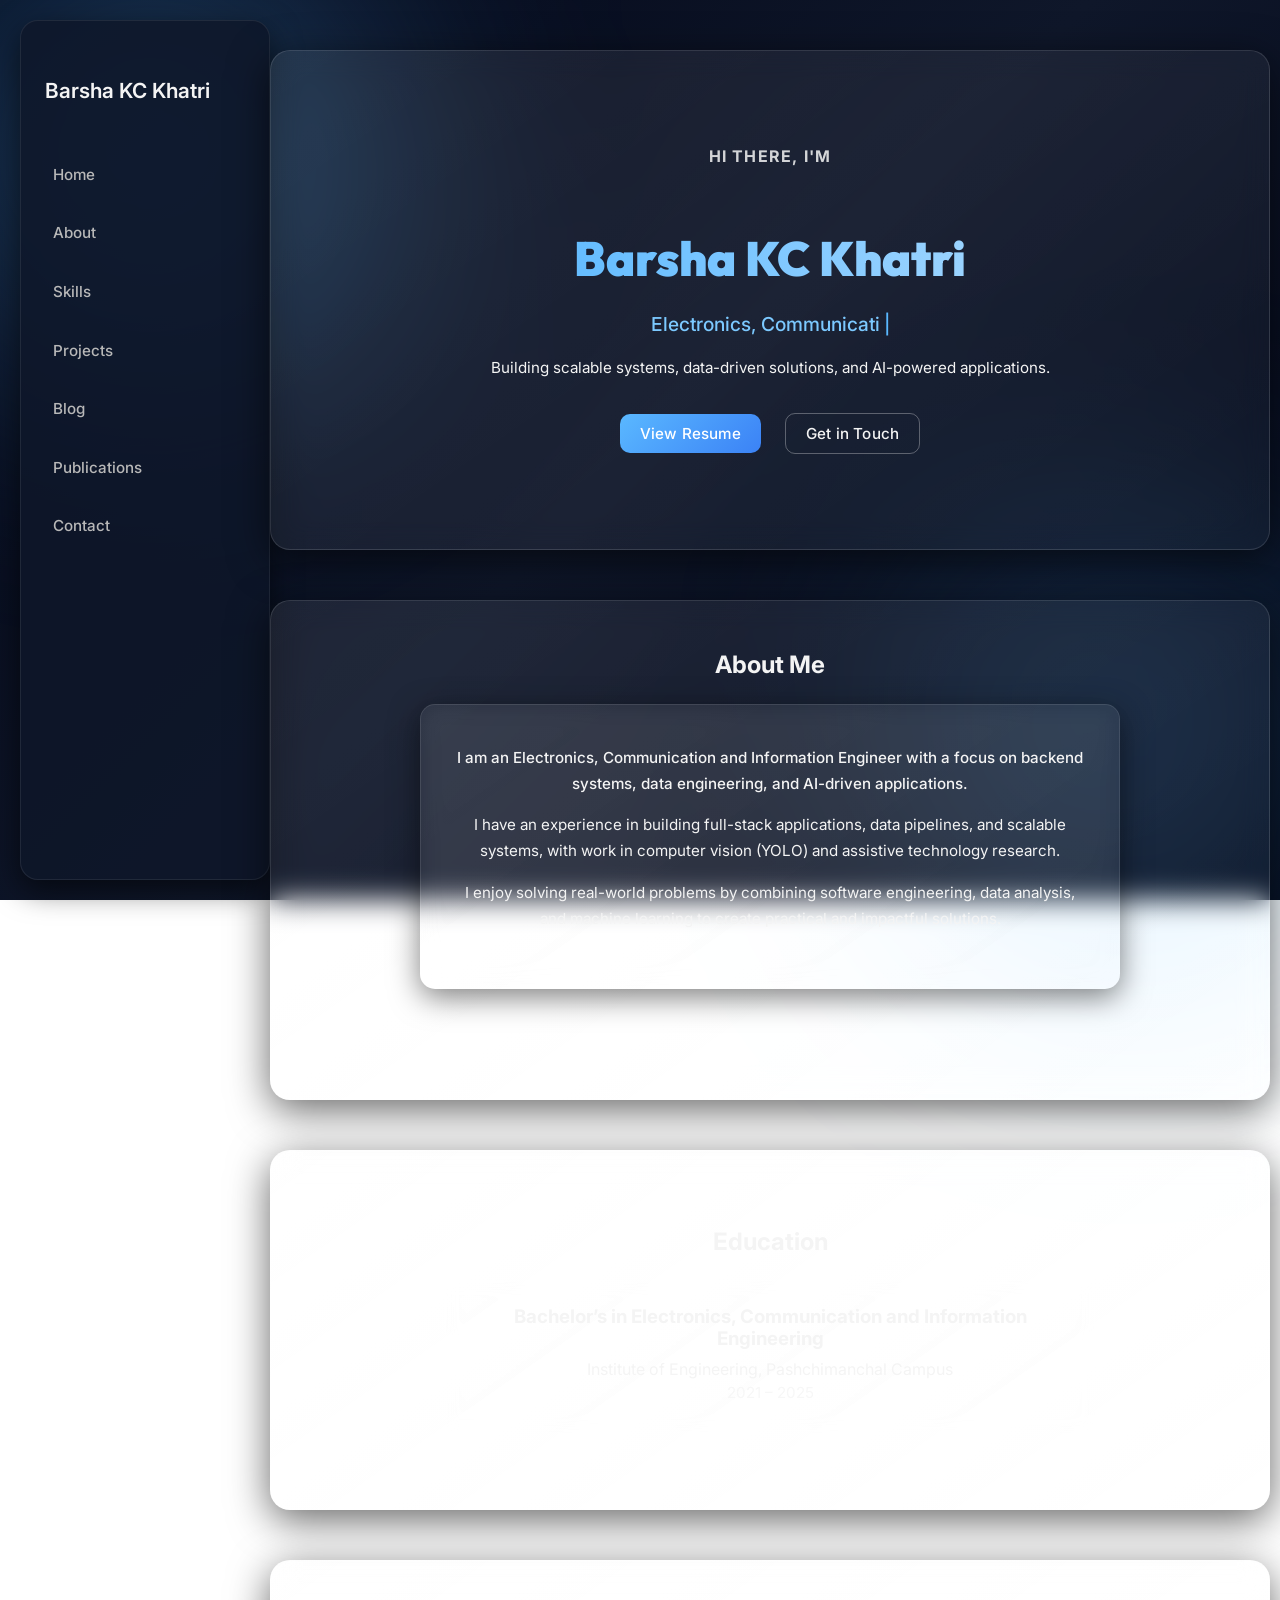
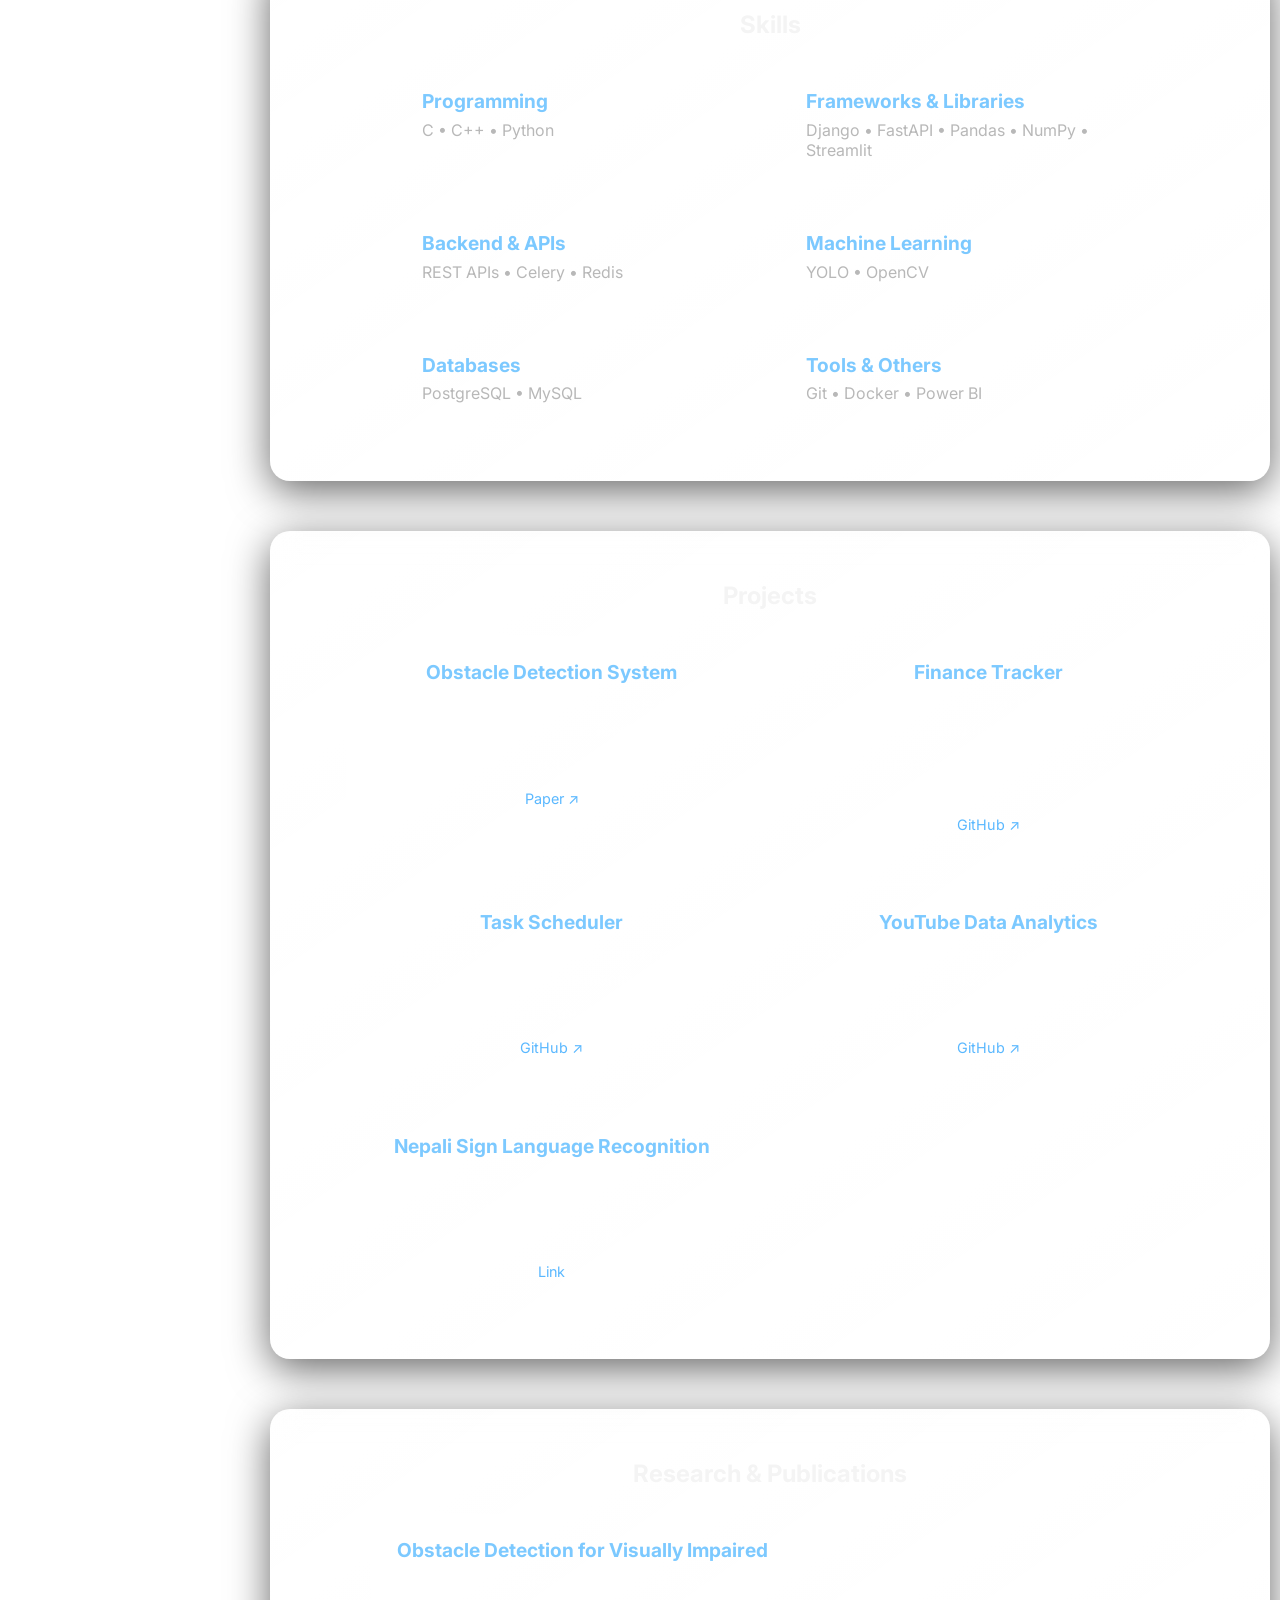
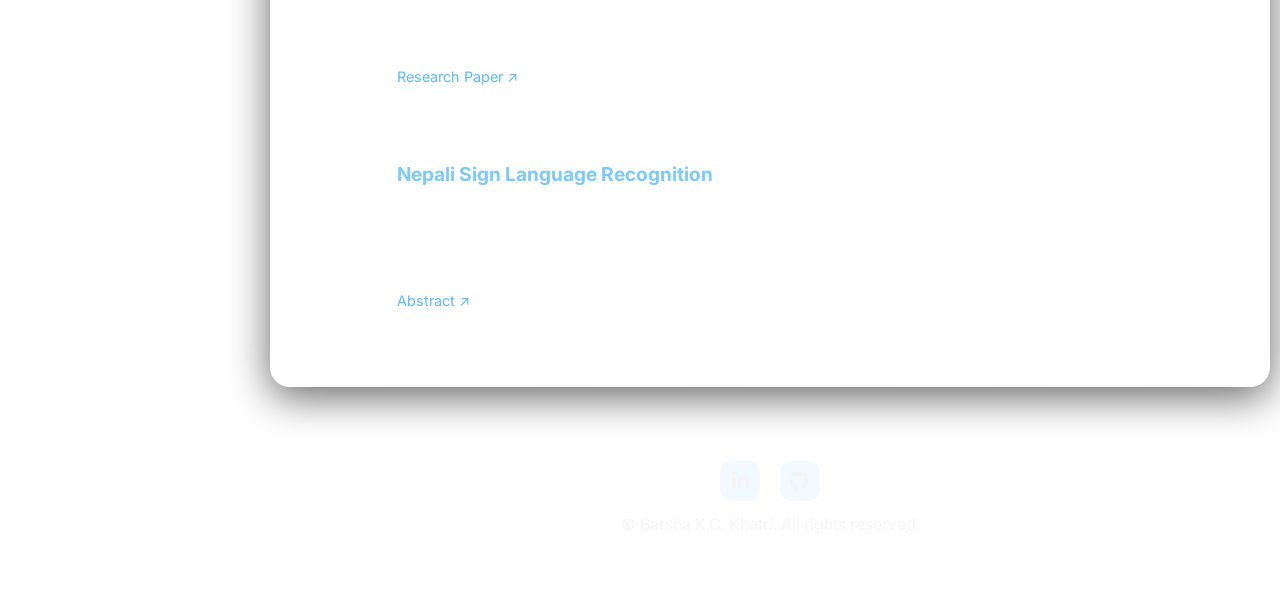
<file: index.html>
<!doctype html>
<html lang="en">
  <head>
    <meta charset="utf-8" />
    <meta http-equiv="X-UA-Compatible" content="IE=edge" />
    <title>Barsha KC Khatri</title>
    <meta name="viewport" content="width=device-width, initial-scale=1" />
    <script src="static/js/app.js" defer></script>
    <link rel="stylesheet" href="static/css/style.css" />
    <link
      rel="stylesheet"
      href="https://cdnjs.cloudflare.com/ajax/libs/font-awesome/6.1.1/css/all.min.css"
    />
  </head>
  <body>
    <button id="sidebarToggle" class="menu-toggle">
      <span></span>
      <span></span>
      <span></span>
    </button>

    <nav id="sidebar" class="sidebar">
      <div class="sidebar-header">
        <h2>Barsha KC Khatri</h2>
      </div>
      <ul class="sidebar-menu">
        <li><a href="#home" class="nav-link">Home</a></li>
        <li><a href="#about" class="nav-link">About</a></li>
        <li><a href="#skills" class="nav-link">Skills</a></li>
        <li><a href="#projects" class="nav-link">Projects</a></li>
        <li>
          <a href="https://barshakc.hashnode.dev" class="nav-link">Blog</a>
        </li>
        <li><a href="#research" class="nav-link">Publications</a></li>
        <li><a href="#footer" class="nav-link">Contact</a></li>
      </ul>
    </nav>

    <section id="home" class="flex s-center items-center">
      <div class="home-left flex f-col s-center items-center">
        <div class="home-content">
          <h6>Hi there, I'm</h6>

          <h1 class="t-white">Barsha KC Khatri</h1>

          <h4>
            <span id="typewriter"></span>
          </h4>

          <p class="subtitle">
            Building scalable systems, data-driven solutions, and AI-powered
            applications.
          </p>

          <div class="btn-group">
            <a href="pdf/Barsha KC Khatri CV.pdf" target="_blank">
              <button class="btn">View Resume</button>
            </a>

            <a class="btn secondary" href="#footer"> Get in Touch </a>
          </div>
        </div>
      </div>
    </section>

    <section id="about">
      <h1>About Me</h1>
      <div class="about-container flex s-center">
        <div class="about-left">
          <div class="about-content">
            <p class="intro-text">
              I am an Electronics, Communication and Information Engineer with a
              focus on backend systems, data engineering, and AI-driven
              applications.
            </p>

            <p class="about-text">
              I have an experience in building full-stack applications, data
              pipelines, and scalable systems, with work in computer vision
              (YOLO) and assistive technology research.
            </p>

            <p class="about-text">
              I enjoy solving real-world problems by combining software
              engineering, data analysis, and machine learning to create
              practical and impactful solutions.
            </p>
          </div>
        </div>
      </div>
    </section>

    <section id="education">
      <h1>Education</h1>

      <div class="education-content">
        <h3>
          Bachelor’s in Electronics, Communication and Information Engineering
        </h3>
        <p>Institute of Engineering, Pashchimanchal Campus</p>
        <p class="edu-year">2021 – 2025</p>
      </div>
    </section>

    <section id="skills">
      <h1>Skills</h1>

      <div class="skills-container">
        <div class="skill-card">
          <h3>Programming</h3>
          <p>C • C++ • Python</p>
        </div>

        <div class="skill-card">
          <h3>Frameworks & Libraries</h3>
          <p>Django • FastAPI • Pandas • NumPy • Streamlit</p>
        </div>

        <div class="skill-card">
          <h3>Backend & APIs</h3>
          <p>REST APIs • Celery • Redis</p>
        </div>

        <div class="skill-card">
          <h3>Machine Learning</h3>
          <p>YOLO • OpenCV</p>
        </div>

        <div class="skill-card">
          <h3>Databases</h3>
          <p>PostgreSQL • MySQL</p>
        </div>

        <div class="skill-card">
          <h3>Tools & Others</h3>
          <p>Git • Docker • Power BI</p>
        </div>
      </div>
    </section>

    <section id="projects">
      <h1>Projects</h1>

      <div class="projects-container">
        <div class="project-card">
          <h3>Obstacle Detection System</h3>
          <p>
            AI + IoT system for real-time obstacle detection with audio and
            haptic feedback.
          </p>
          <p class="tools">Python, OpenCV, YOLOv3, Raspberry Pi</p>
          <a
            href="https://conference.ioe.edu.np/publications/ioegc16/IOEGC-16-266-PS2-03.pdf"
            target="_blank"
            class="project-link"
            >Paper ↗</a
          >
        </div>

        <div class="project-card">
          <h3>Finance Tracker</h3>
          <p>
            Full-stack system for tracking transactions, budgets, and financial
            analytics.
          </p>
          <p class="tools">
            Django, DRF, React, PostgreSQL, Docker, Nginx, Chart.js
          </p>
          <a
            href="https://github.com/barshakc/Finance-Tracker"
            target="_blank"
            class="project-link"
            >GitHub ↗</a
          >
        </div>

        <div class="project-card">
          <h3>Task Scheduler</h3>
          <p>
            Backend system for scheduling and managing tasks with real-time
            monitoring.
          </p>
          <p class="tools">FastAPI, Celery, Streamlit, Docker</p>
          <a
            href="https://github.com/barshakc/Task-Scheduler"
            target="_blank"
            class="project-link"
            >GitHub ↗</a
          >
        </div>

        <div class="project-card">
          <h3>YouTube Data Analytics</h3>
          <p>
            Automated data pipeline and dashboard for analyzing video
            performance.
          </p>
          <p class="tools">Python, Airflow, PostgreSQL, DRF, Power BI</p>
          <a
            href="https://github.com/barshakc/Youtube-Data-Analytics"
            target="_blank"
            class="project-link"
            >GitHub ↗</a
          >
        </div>

        <div class="project-card">
          <h3>Nepali Sign Language Recognition</h3>
          <p>Developed a real-time sign language recognition using YOLOv8.</p>
          <p class="tools">Python, OpenCV, ML</p>
          <a href="#" target="_blank" class="project-link">Link</a>
        </div>
      </div>
    </section>

    <section id="research">
      <h1>Research & Publications</h1>

      <div class="research-container">
        <div class="research-card">
          <h3>Obstacle Detection for Visually Impaired</h3>
          <p class="publication">IOE Graduate Conference (IOEGC-16), 2025</p>
          <p>
            A real-time obstacle detection system using YOLOv3 and Raspberry Pi
            to assist visually impaired individuals with navigation through
            audio and haptic feedback.
          </p>
          <a
            href="https://conference.ioe.edu.np/publications/ioegc16/IOEGC-16-266-PS2-03.pdf"
            target="_blank"
            class="project-link"
          >
            Research Paper ↗
          </a>
        </div>

        <div class="research-card">
          <h3>Nepali Sign Language Recognition</h3>
          <p class="publication">
            RTSTI Conference, 2025 (Conference Abstract)<br />
            Abstract No: 20P-MAC-ORAL-051 | Oral Presentation | p.
          </p>
          <p>
            A computer vision-based system for recognizing Nepali sign language
            gestures using YOLO models.
          </p>
          <a
            href="https://drive.google.com/file/d/12Fbqu7wbd39QSV-VLtkGaTLTl-LRvzXY/view?usp=sharing"
            target="_blank"
            class="project-link"
          >
            Abstract ↗
          </a>
        </div>
      </div>
    </section>

    <footer id="footer">
      <div class="footer-content">
        <div class="social-icons">
          <a
            href="https://www.linkedin.com/in/barsha-kc-khatri/"
            target="_blank"
          >
            <i class="fa-brands fa-linkedin-in"></i>
          </a>

          <a href="https://github.com/barshakc" target="_blank">
            <i class="fa-brands fa-github"></i>
          </a>
        </div>

        <p>&copy; Barsha K.C. Khatri. All rights reserved.</p>
      </div>
    </footer>
  </body>
</html>
</file>
<file: static/css/style.css>
@import url('https://fonts.googleapis.com/css2?family=Inter:wght@300;400;500;600;700&family=Outfit:wght@400;500;600;700&display=swap');

:root {
    --text: #f4f4f4;
    --text-secondary: #b8b8b8;
    --muted: #7a7a7a;
    --accent: #5ab8ff;
    --accent-hover: #4a9fe6;
}

* {
    margin: 0;
    padding: 0;
    box-sizing: border-box;
    scroll-behavior: smooth;
}

body {
    font-family: 'Inter', sans-serif;
    color: var(--text);
    background: linear-gradient(135deg, #020617, #0f172a, #020617);
    background-attachment: fixed;
    margin-left: 260px;
}

body::before,
body::after {
    content: "";
    position: fixed;
    width: 500px;
    height: 500px;
    border-radius: 50%;
    filter: blur(120px);
    z-index: -1;
}

body::before {
    background: rgba(90, 184, 255, 0.25);
    top: -100px;
    left: -100px;
}

body::after {
    background: rgba(90, 184, 255, 0.15);
    bottom: -100px;
    right: -100px;
}

#sidebar {
    position: fixed;
    left: 0;
    top: 0;
    width: 250px;
    height: calc(100vh - 40px);
    margin: 20px;
    padding: 2rem 0;
    border-radius: 18px;
    background: rgba(15, 23, 42, 0.85);
    border: 1px solid rgba(255,255,255,0.08);
    box-shadow: 0 10px 30px rgba(0,0,0,0.6);
    overflow-y: auto;
    transition: left 0.3s ease;
}

.sidebar-menu {
    padding: 0 0.5rem;
    display: flex;
    flex-direction: column;
    gap: 6px;
}

.sidebar-menu li {
    list-style: none;
    margin-bottom: 0.5rem;
}

.sidebar-menu a {
    display: block;
    padding: 0.8rem 1.5rem;
    color: var(--text-secondary);
    text-decoration: none;
    border-radius: 8px;
    font-size: 0.95rem;
    font-weight: 500;
    transition: all 0.2s ease;
}

.sidebar-menu a:hover {
    background: rgba(255,255,255,0.08);
    color: var(--text);
}

.sidebar-menu a.active {
    background: rgba(90,184,255,0.15);
    color: var(--accent);
}

.sidebar-header {
    display: flex;
    justify-content: space-between;
    align-items: center;
    padding: 1.5rem;
    margin-bottom: 1.5rem;
}

.sidebar-header h2 {
    font-size: 1.3rem;
    font-weight: 600;
    line-height: 1.3;
    margin: 0;
}

section {
    margin: 50px auto;
    max-width: 1000px;
    padding: 2.5rem 2rem;
    border-radius: 20px;
    min-height: 360px;
    background: linear-gradient(145deg, rgba(255,255,255,0.08), rgba(255,255,255,0.03));
    backdrop-filter: blur(14px);
    border: 1px solid rgba(255,255,255,0.12);
    box-shadow: 0 10px 40px rgba(0,0,0,0.6);
    transition: 0.3s ease;
}

section:hover {
    transform: translateY(-8px);
    box-shadow: 0 20px 60px rgba(0,0,0,0.7), 0 0 30px rgba(90,184,255,0.15);
}

#home, #about, #skills, #projects, #research {
    min-height: 500px;
    text-align: center;
    animation: float 6s ease-in-out infinite;
}

#home h1 {
    font-size: 3rem;
    font-family: 'Outfit', sans-serif;
    font-weight: 900;
    background: linear-gradient(90deg, #5ab8ff, #a5d8ff);
    -webkit-background-clip: text;
    -webkit-text-fill-color: transparent;
}

#home h4 {
    font-size: 1.2rem;
    font-weight: 500;
    color: var(--text-secondary);
}

.home-content {
    max-width: 640px;
    margin: 0 auto;
    display: flex;
    flex-direction: column;
    gap: 0.9rem;
}

.home-left h6 {
    font-family: 'Inter', sans-serif;
    letter-spacing: 1.2px;
    text-transform: uppercase;
    min-height: 70px;
    font-size: 1rem;
    opacity: 0.85;
}

.home-left h1 {
    margin-bottom: 0.6rem;
}

.home-left h4 {
    margin-bottom: 0.4rem;
}

.subtitle {
    margin-bottom: 1.2rem;
}

#typewriter {
    font-size: 1.2rem;
    font-weight: 500;
    color: #7cc9ff;
    display: inline-block;
    min-width: 320px;
    text-align: center;
}

#typewriter::after {
    content: "|";
    margin-left: 4px;
    color: var(--accent);
    animation: blink 0.8s infinite;
}

@keyframes blink {
    0%, 100% { opacity: 1; }
    50% { opacity: 0; }
}

@keyframes float {
    0% { transform: translateY(0); }
    50% { transform: translateY(-8px); }
    100% { transform: translateY(0); }
}

.btn {
    font-family: 'Inter', sans-serif;
    font-size: 0.95rem;
    font-weight: 500;
    letter-spacing: 0.2px;
    padding: 10px 20px;
    border-radius: 10px;
    border: none;
    cursor: pointer;
    background: linear-gradient(135deg, #5ab8ff, #3b82f6);
    color: #fff;
    transition: all 0.25s ease;
}

.btn.secondary {
    background: transparent;
    color: var(--text);
    border: 1.5px solid rgba(255,255,255,0.3);
    text-decoration: none;
}

.subtitle {
    font-size: 0.95rem;
    line-height: 1.5;
}

.btn:hover {
    box-shadow: 0 0 35px rgba(90,184,255,0.7);
    transform: translateY(-2px);
}

.btn-group {
    display: flex;
    justify-content: center;
    align-items: center;
    gap: 1.5rem;
}

.about-container,
.skills-box,
.projects-item {
    background: rgba(255,255,255,0.05);
    backdrop-filter: blur(12px);
    border-radius: 15px;
    border: 1px solid rgba(255,255,255,0.1);
    box-shadow: 0 8px 30px rgba(0,0,0,0.5);
    transition: 0.3s;
}

.about-container {
    max-width: 700px;
    margin: 0 auto;
    padding: 2.5rem 2rem;
    min-height: 260px;
    display: flex;
    gap: 20px;
    border-radius: 15px;
}

.skills-container,
.projects-container,
.research-container {
    display: grid;
    grid-template-columns: repeat(auto-fit, minmax(250px, 1fr));
}

#home {
    display: flex;
    align-items: center;
    justify-content: center;
    text-align: center;
}

section {
    padding: 50px 20px;
}

#about h1, #skills h1, #projects h1, #research h1, #education h1 {
    margin-bottom: 1.5rem;
}

.about-content h2 {
    margin-bottom: 0.5rem;
}

.intro-text {
    font-size: 1.15rem;
    font-weight: 500;
}

.about-content {
    max-width: 100%;
}

.about-content p {
    font-size: 0.95rem;
    line-height: 1.7;
    margin-bottom: 1rem;
}

#education {
    padding: 4rem 0;
    display: flex;
    flex-direction: column;
    justify-content: center;
    align-items: center;
    text-align: center;
    margin-bottom: 1rem;
}

.education-content {
    max-width: 650px;
    padding: 1.5rem 2rem;
    border-radius: 10px;
    background: rgba(255, 255, 255, 0.05);
    backdrop-filter: blur(8px);
    border: 1px solid rgba(255,255,255,0.08);
}

.education-content h3 {
    margin-bottom: 0.5rem;
}

.education-content p {
    margin: 0.3rem 0;
}

.edu-year {
    opacity: 0.75;
    font-size: 0.95rem;
}

.education-content:hover {
    transform: translateY(-3px);
    transition: 0.3s ease;
}

.cta-container {
    display: flex;
    justify-content: center;
    margin-top: 1.2rem;
}

.projects-item:hover,
.skills-box:hover {
    transform: translateY(-4px);
    box-shadow: 0 20px 50px rgba(0,0,0,0.7), 0 0 25px rgba(90,184,255,0.2);
}

.skills-container {
    display: grid;
    grid-template-columns: repeat(2, 1fr);
    gap: 1.2rem;
    max-width: 750px;
    margin: 0 auto;
}

.skill-card {
    background: rgba(255,255,255,0.05);
    padding: 1.6rem;
    border-radius: 12px;
    border: 1px solid rgba(255,255,255,0.1);
    text-align: left;
    transition: 0.3s;
}

.skill-card h3 {
    font-size: 1.2rem;
    margin-bottom: 0.4rem;
    color: #7cc9ff;
}

.skill-card p {
    font-size: 1rem;
    color: var(--text-secondary);
}

.projects-container {
    display: grid;
    grid-template-columns: repeat(2, 1fr);
    gap: 1.5rem;
    max-width: 850px;
    margin: 0 auto;
}

.project-card {
    background: rgba(255,255,255,0.06);
    padding: 1.6rem;
    border-radius: 14px;
    border: 1px solid rgba(255,255,255,0.1);
    transition: 0.3s;
}

.project-card h3 {
    font-size: 1.2rem;
    margin-bottom: 0.5rem;
    color: #7cc9ff;
}

.project-card p {
    font-size: 1rem;
    line-height: 1.6;
    color: rgba(255,255,255,0.85);
}

.tools {
    margin-top: 0.5rem;
    font-size: 0.9rem;
    color: var(--accent);
}

.project-link {
    display: inline-block;
    margin-top: 0.8rem;
    font-size: 0.9rem;
    color: var(--accent);
    text-decoration: none;
}

.project-link:hover {
    text-decoration: underline;
}

.project-card:hover, .education-card:hover {
    transform: translateY(-5px);
    box-shadow: 0 15px 30px rgba(0,0,0,0.6);
    border-color: rgba(90,184,255,0.4);
}

.research-container {
    display: grid;
    grid-template-columns: 1fr;
    gap: 1.5rem;
    max-width: 800px;
    margin: 0 auto;
}

.research-card {
    background: rgba(255,255,255,0.06);
    padding: 1.6rem;
    border-radius: 14px;
    border: 1px solid rgba(255,255,255,0.1);
    text-align: left;
    transition: 0.3s;
}

.research-card h3 {
    font-size: 1.2rem;
    color: #7cc9ff;
    margin-bottom: 0.4rem;
}

.publication {
    font-size: 0.9rem;
    color: var(--accent);
    margin-bottom: 0.6rem;
}

.research-card p {
    font-size: 1rem;
    color: rgba(255,255,255,0.85);
    line-height: 1.6;
}

.research-link {
    display: inline-block;
    margin-top: 0.8rem;
    font-size: 0.9rem;
    color: var(--accent);
    text-decoration: none;
}

.research-link:hover {
    text-decoration: underline;
}

.research-card:hover {
    transform: translateY(-4px);
    border-color: rgba(90,184,255,0.4);
}

#footer {
    margin: 50px auto;
    max-width: 1000px;
    padding: 1.5rem 0;
    background: transparent;
    backdrop-filter: blur(12px);
    text-align: center;
    box-shadow: none;
}

.footer-content {
    display: flex;
    flex-direction: column;
    align-items: center;
    gap: 0.8rem;
}

.social-icons {
    display: flex;
    gap: 1.2rem;
}

.social-icons a {
    text-decoration: none;
    display: flex;
    align-items: center;
    justify-content: center;
    width: 40px;
    height: 40px;
    border-radius: 12px;
    background: rgba(90,184,255,0.08);
    color: var(--text);
    font-size: 1.2rem;
    transition: 0.25s ease;
}

.social-icons a:hover {
    background: var(--accent);
    color: #000;
    transform: translateY(-2px);
}

h1, h2, h3 {
    line-height: 1.2;
}

.menu-toggle {
    display: none; 

    position: fixed;
    top: 16px;
    left: 16px;
    z-index: 1100;

    width: 40px;
    height: 36px;

    background: rgba(15, 23, 42, 0.9);
    border: 1px solid rgba(255,255,255,0.15);
    border-radius: 8px;

    cursor: pointer;

    flex-direction: column;
    justify-content: center;
    gap: 5px;

    padding: 6px;
}


.menu-toggle span {
    display: block;
    height: 2px;
    width: 100%;
    background: #fff;
    border-radius: 2px;

    transition: transform 0.3s ease, opacity 0.2s ease;
}

.menu-toggle:active {
    transform: scale(0.95);
}

body.sidebar-open .menu-toggle span:nth-child(1) {
    transform: rotate(45deg) translate(5px, 5px);
}

body.sidebar-open .menu-toggle span:nth-child(2) {
    opacity: 0;
}

body.sidebar-open .menu-toggle span:nth-child(3) {
    transform: rotate(-45deg) translate(6px, -6px);
}

@media (max-width: 768px) {
    body {
        margin-left: 0;
    }

    .menu-toggle {
        display: flex;
    }

    #sidebar {
        transform: translateX(-100%);
        top: 0 !important;
        width: 260px !important;
        height: 100vh !important;
        margin: 0 !important;
        padding: 2rem 1rem !important;
        border-radius: 0 !important;
        background: rgba(15, 23, 42, 0.97) !important;
        overflow-y: auto !important;
        z-index: 1000;
        transition: transform 0.3s ease;
        will-change: transform;
    }

    body.sidebar-open #sidebar {
    transform: translateX(0);
}
}
</file>
